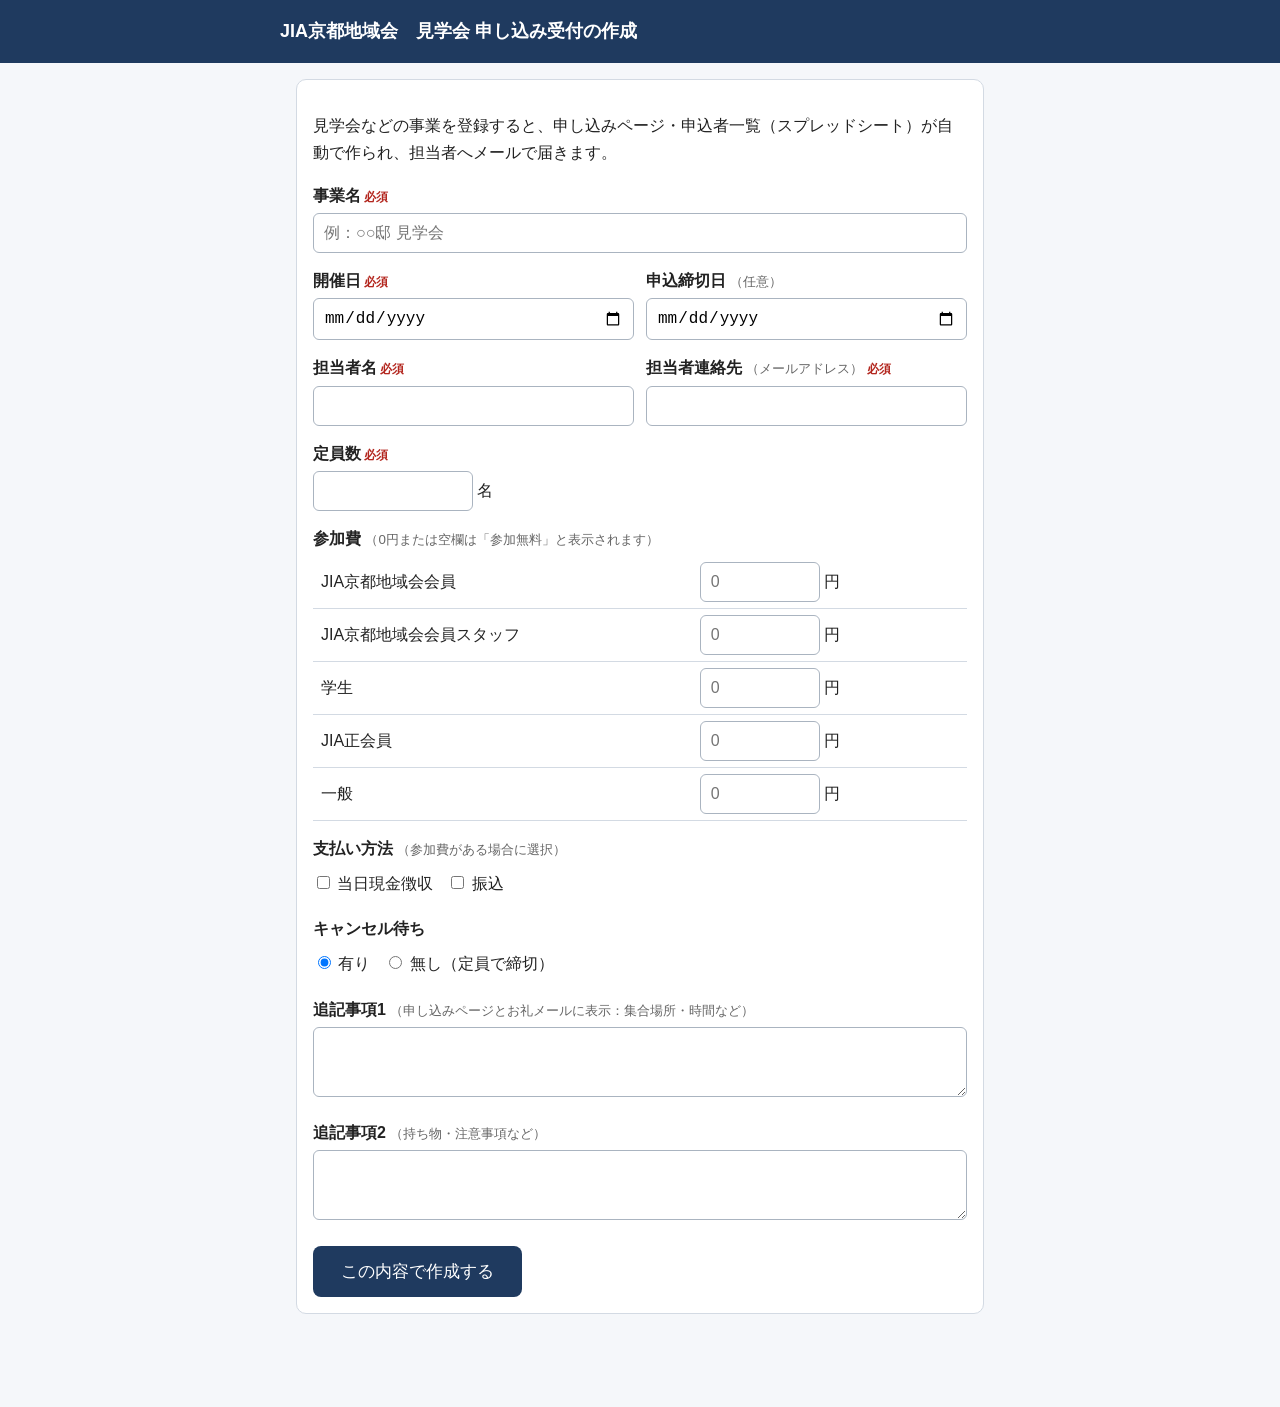
<file: index.html>
<!doctype html>
<html lang="ja"><head><meta charset="utf-8"><meta name="viewport" content="width=device-width,initial-scale=1">
<title>見学会 申し込み受付の作成 | JIA京都地域会</title><link rel="stylesheet" href="style.css"></head>
<body>
<header><h1>JIA京都地域会　見学会 申し込み受付の作成</h1></header>
<main>
<div class="card" id="form">
<p>見学会などの事業を登録すると、申し込みページ・申込者一覧（スプレッドシート）が自動で作られ、担当者へメールで届きます。</p>
<label class="req">事業名</label><input type="text" id="name" placeholder="例：○○邸 見学会">
<div class="row">
 <div><label class="req">開催日</label><input type="date" id="date"></div>
 <div><label>申込締切日 <small>（任意）</small></label><input type="date" id="deadline"></div>
</div>
<div class="row">
 <div><label class="req">担当者名</label><input type="text" id="staffName"></div>
 <div><label class="req">担当者連絡先 <small>（メールアドレス）</small></label><input type="email" id="staffContact"></div>
</div>
<label class="req">定員数</label><input type="number" id="capacity" min="1" style="max-width:160px"> 名
<label>参加費 <small>（0円または空欄は「参加無料」と表示されます）</small></label>
<table id="feeTable"></table>
<label>支払い方法 <small>（参加費がある場合に選択）</small></label>
<div class="opt"><label><input type="checkbox" name="pay" value="当日現金徴収"> 当日現金徴収</label><label><input type="checkbox" name="pay" value="振込"> 振込</label></div>
<label>キャンセル待ち</label>
<div class="opt"><label><input type="radio" name="wl" value="1" checked> 有り</label><label><input type="radio" name="wl" value="0"> 無し（定員で締切）</label></div>
<label>追記事項1 <small>（申し込みページとお礼メールに表示：集合場所・時間など）</small></label><textarea id="note1"></textarea>
<label>追記事項2 <small>（持ち物・注意事項など）</small></label><textarea id="note2"></textarea>
<button id="go">この内容で作成する</button>
<div id="err" class="msg ng" style="display:none"></div>
</div>
<div class="card" id="done" style="display:none">
 <h2>作成しました</h2>
 <div class="msg ok">担当者にもメールでお知らせしました。</div>
 <p><b>申し込みページ（参加者にお知らせするURL）</b><br><code id="u1"></code></p>
 <p><b>申込者一覧（スプレッドシート）</b><br><a id="u2" target="_blank">開く</a></p>
 <p><b>保存フォルダ（Google Drive）</b><br><a id="u3" target="_blank">開く</a></p>
 <p id="shareNote" class="msg warn" style="display:none">担当者のメールアドレスにはシートを共有できませんでした（Googleアカウントではない可能性）。事務局へご相談ください。</p>
</div>
</main>
<script src="config.js"></script>
<script>
const CATS=['JIA京都地域会会員','JIA京都地域会会員スタッフ','学生','JIA正会員','一般'];
const $=id=>document.getElementById(id);
$('feeTable').innerHTML=CATS.map((c,i)=>`<tr><td>${c}</td><td><input type="number" min="0" step="100" id="fee${i}" placeholder="0" style="width:120px"> 円</td></tr>`).join('');
$('go').onclick=async()=>{
 const err=$('err');err.style.display='none';
 const fees={};CATS.forEach((c,i)=>fees[c]=parseInt($('fee'+i).value,10)||0);
 const body={action:'createEvent',name:$('name').value,date:$('date').value,deadline:$('deadline').value,
  staffName:$('staffName').value,staffContact:$('staffContact').value,capacity:$('capacity').value,fees,
  payments:[...document.querySelectorAll('input[name=pay]:checked')].map(x=>x.value),
  waitlist:document.querySelector('input[name=wl]:checked').value==='1',
  note1:$('note1').value,note2:$('note2').value,
  siteUrl:location.href.replace(/\/[^\/]*$/,'')};
 $('go').disabled=true;$('go').textContent='作成中…（30秒ほどかかります）';
 try{
  const r=await (await fetch(window.GAS_URL,{method:'POST',headers:{'Content-Type':'text/plain'},body:JSON.stringify(body)})).json();
  if(!r.ok)throw new Error(r.error);
  $('u1').textContent=r.applyUrl;$('u2').href=r.sheetUrl;$('u3').href=r.folderUrl;
  if(!r.shared)$('shareNote').style.display='block';
  $('form').style.display='none';$('done').style.display='block';
 }catch(e){err.textContent='エラー：'+e.message;err.style.display='block';$('go').disabled=false;$('go').textContent='この内容で作成する';}
};
</script></body></html>
</file>
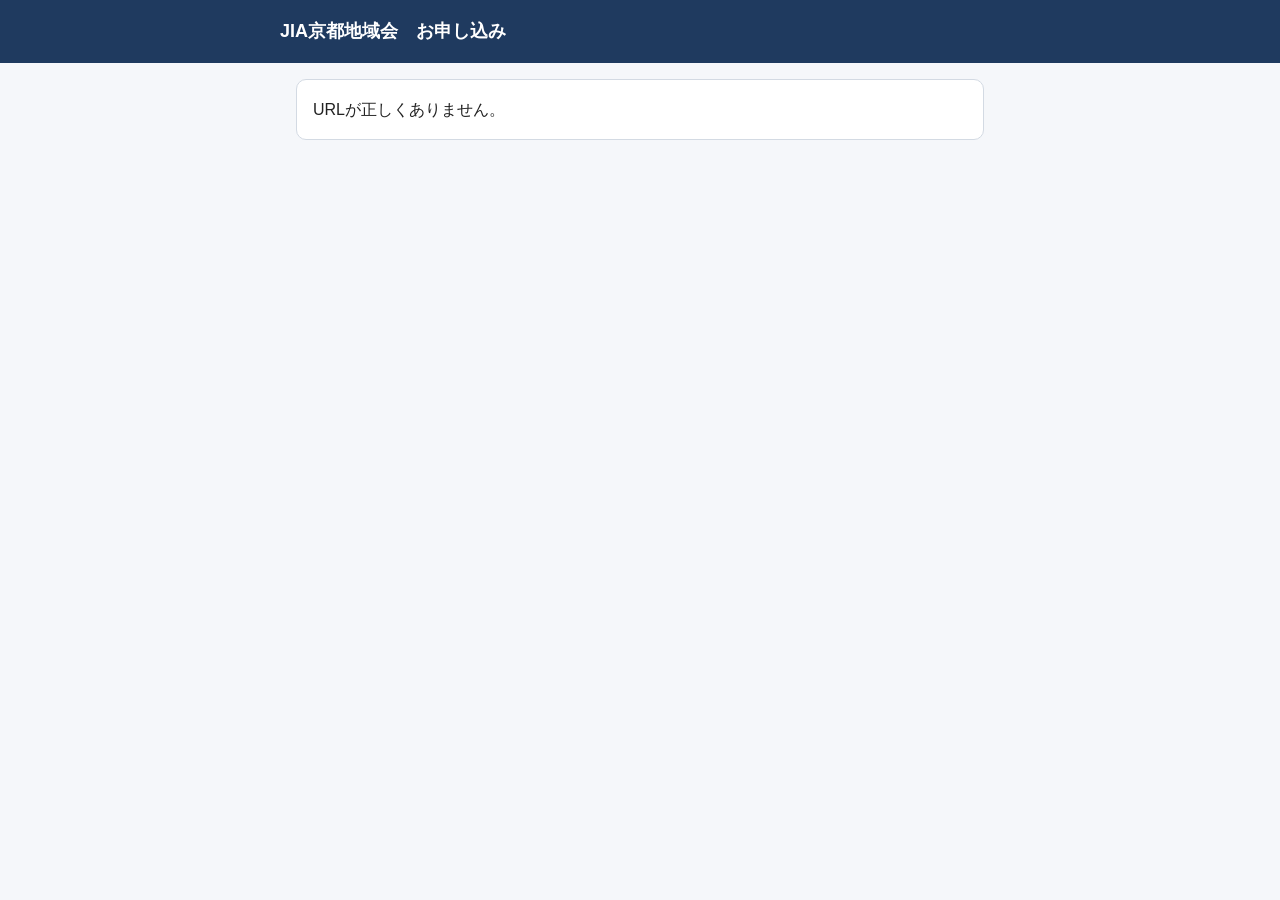
<file: apply.html>
<!doctype html>
<html lang="ja"><head><meta charset="utf-8"><meta name="viewport" content="width=device-width,initial-scale=1">
<title>見学会 お申し込み | JIA京都地域会</title><link rel="stylesheet" href="style.css"></head>
<body>
<header><h1>JIA京都地域会　お申し込み</h1></header>
<main>
<div id="loading" class="card">読み込み中…</div>
<div id="info" class="card" style="display:none">
 <h2 id="title"></h2>
 <table>
  <tr><th style="width:90px">開催日</th><td id="date"></td></tr>
  <tr><th>定員</th><td id="cap"></td></tr>
  <tr><th>担当</th><td id="staff"></td></tr>
  <tr><th>参加費</th><td id="fees"></td></tr>
 </table>
 <p class="note" id="notes"></p>
 <div id="status" class="msg"></div>
</div>
<div id="form" class="card" style="display:none">
 <label class="req">氏名</label><input type="text" id="name" autocomplete="name">
 <label class="req">携帯番号</label><input type="tel" id="phone" autocomplete="tel" placeholder="09012345678">
 <label class="req">メールアドレス</label><input type="email" id="email" autocomplete="email">
 <label>CPD番号 <small>（お持ちの方）</small></label><input type="text" id="cpd">
 <label class="req">区分</label><select id="category"></select>
 <div id="feeShow" class="msg ok" style="display:none"></div>
 <div id="payBox"><label class="req">支払い方法</label><select id="payment"></select></div>
 <label>連絡事項 <small>（任意）</small></label><textarea id="message"></textarea>
 <button id="go">申し込む</button>
 <div id="err" class="msg ng" style="display:none"></div>
</div>
<div id="result" class="card" style="display:none"></div>
</main>
<script src="config.js"></script>
<script>
const $=id=>document.getElementById(id);
const id=new URLSearchParams(location.search).get('event');
let EV=null;
const yen=n=>n>0?n.toLocaleString()+'円':'参加無料';
const esc=s=>String(s).replace(/[&<>"]/g,c=>({'&':'&amp;','<':'&lt;','>':'&gt;','"':'&quot;'}[c]));
async function load(){
 try{
  const r=await (await fetch(window.GAS_URL+'?action=event&id='+encodeURIComponent(id))).json();
  if(!r.ok)throw new Error(r.error);
  EV=r.event;
  $('title').textContent=EV.name;$('date').textContent=EV.date+(EV.deadline?'（申込締切 '+EV.deadline+'）':'');
  $('cap').textContent=EV.capacity+'名（残り '+EV.remaining+'名'+(EV.waitlist?'／キャンセル待ち':'')+'）';
  $('staff').textContent=EV.staffName+'（'+EV.staffContact+'）';
  $('fees').innerHTML=r.categories.map(c=>`${esc(c)}：<span class="${EV.fees[c]>0?'':'free'}">${yen(EV.fees[c])}</span>`).join('<br>');
  $('notes').textContent=[EV.note1,EV.note2].filter(Boolean).join('\n\n');
  const st=$('status');
  if(EV.state==='open'){st.className='msg ok';st.textContent='受付中です。';}
  else if(EV.state==='waitlist'){st.className='msg warn';st.textContent='定員に達しました。キャンセル待ちとして受け付けます（申し込み順にご連絡します）。';}
  else{st.className='msg ng';st.textContent=EV.closedReason||'受付は終了しました。';}
  if(EV.state!=='closed'){
   $('category').innerHTML='<option value="">選択してください</option>'+r.categories.map(c=>`<option>${esc(c)}</option>`).join('');
   $('payment').innerHTML='<option value="">選択してください</option>'+EV.payments.map(p=>`<option>${esc(p)}</option>`).join('');
   $('form').style.display='block';
   $('go').textContent=EV.state==='waitlist'?'キャンセル待ちで申し込む':'申し込む';
  }
  $('loading').style.display='none';$('info').style.display='block';
 }catch(e){$('loading').className='card msg ng';$('loading').textContent='このページを開けません：'+e.message;}
}
$('category').onchange=()=>{
 const c=$('category').value,f=EV.fees[c]||0,b=$('feeShow');
 if(!c){b.style.display='none';$('payBox').style.display='block';return;}
 b.style.display='block';b.textContent='参加費：'+yen(f);
 $('payBox').style.display=f>0?'block':'none';
};
$('go').onclick=async()=>{
 const err=$('err');err.style.display='none';$('go').disabled=true;
 const data={name:$('name').value,phone:$('phone').value,email:$('email').value,cpd:$('cpd').value,
  category:$('category').value,payment:$('payment').value,message:$('message').value};
 try{
  const r=await (await fetch(window.GAS_URL,{method:'POST',headers:{'Content-Type':'text/plain'},body:JSON.stringify({action:'apply',eventId:id,data})})).json();
  if(!r.ok)throw new Error(r.error);
  $('form').style.display='none';$('info').style.display='none';
  const res=$('result');res.style.display='block';
  res.innerHTML=r.status==='参加確定'
   ?'<h2>お申し込みを受け付けました</h2><p>受付番号 '+r.no+'。確認メールをお送りしました（届かない場合は迷惑メールをご確認ください）。<br>詳細は担当者からお知らせします。</p>'
   :'<h2>キャンセル待ちで受け付けました</h2><p>キャンセル待ち '+r.waitNo+'番目です。キャンセルが出た場合、申し込み順にメールでご連絡します。</p>';
 }catch(e){err.textContent=e.message;err.style.display='block';$('go').disabled=false;
  if(/締め切|終了/.test(e.message))load();}
};
if(!id){$('loading').textContent='URLが正しくありません。';}else load();
</script></body></html>
</file>
<file: style.css>
:root{--c:#1f3a5f;--bg:#f5f7fa;--line:#d3dae3;--ng:#b3261e}
*{box-sizing:border-box}
body{margin:0;background:var(--bg);font-family:"Hiragino Sans","Yu Gothic UI","Meiryo",sans-serif;color:#222;line-height:1.7}
header{background:var(--c);color:#fff;padding:16px}
header h1{margin:0;font-size:18px;max-width:720px;margin:auto}
main{max-width:720px;margin:16px auto;padding:0 16px 60px}
.card{background:#fff;border:1px solid var(--line);border-radius:10px;padding:16px;margin-bottom:16px}
h2{font-size:16px;margin:0 0 10px;color:var(--c)}
label{display:block;font-weight:600;margin:14px 0 4px}
label small{font-weight:400;color:#666}
.req::after{content:" 必須";color:var(--ng);font-size:12px}
input[type=text],input[type=email],input[type=tel],input[type=date],input[type=number],select,textarea{width:100%;padding:10px;font-size:16px;border:1px solid #aab4c0;border-radius:6px;background:#fff}
textarea{min-height:70px}
.row{display:flex;gap:12px;flex-wrap:wrap}.row>div{flex:1;min-width:140px}
.opt label{display:inline-block;font-weight:400;margin:4px 14px 4px 0}
button{background:var(--c);color:#fff;border:0;border-radius:8px;padding:14px 28px;font-size:17px;cursor:pointer;margin-top:18px}
button:disabled{opacity:.5}
.msg{padding:12px;border-radius:8px;margin:12px 0}
.ok{background:#e6f4ea;border:1px solid #9ccfa8}.ng{background:#fdecea;border:1px solid #e8aaa5;color:#7a1610}.warn{background:#fff6e0;border:1px solid #e6c978}
table{border-collapse:collapse;width:100%}td,th{border-bottom:1px solid var(--line);padding:6px 8px;text-align:left}
.free{color:#0a6b2d;font-weight:700}.note{white-space:pre-wrap}
code{background:#eef;padding:2px 6px;border-radius:4px;word-break:break-all}
</file>
